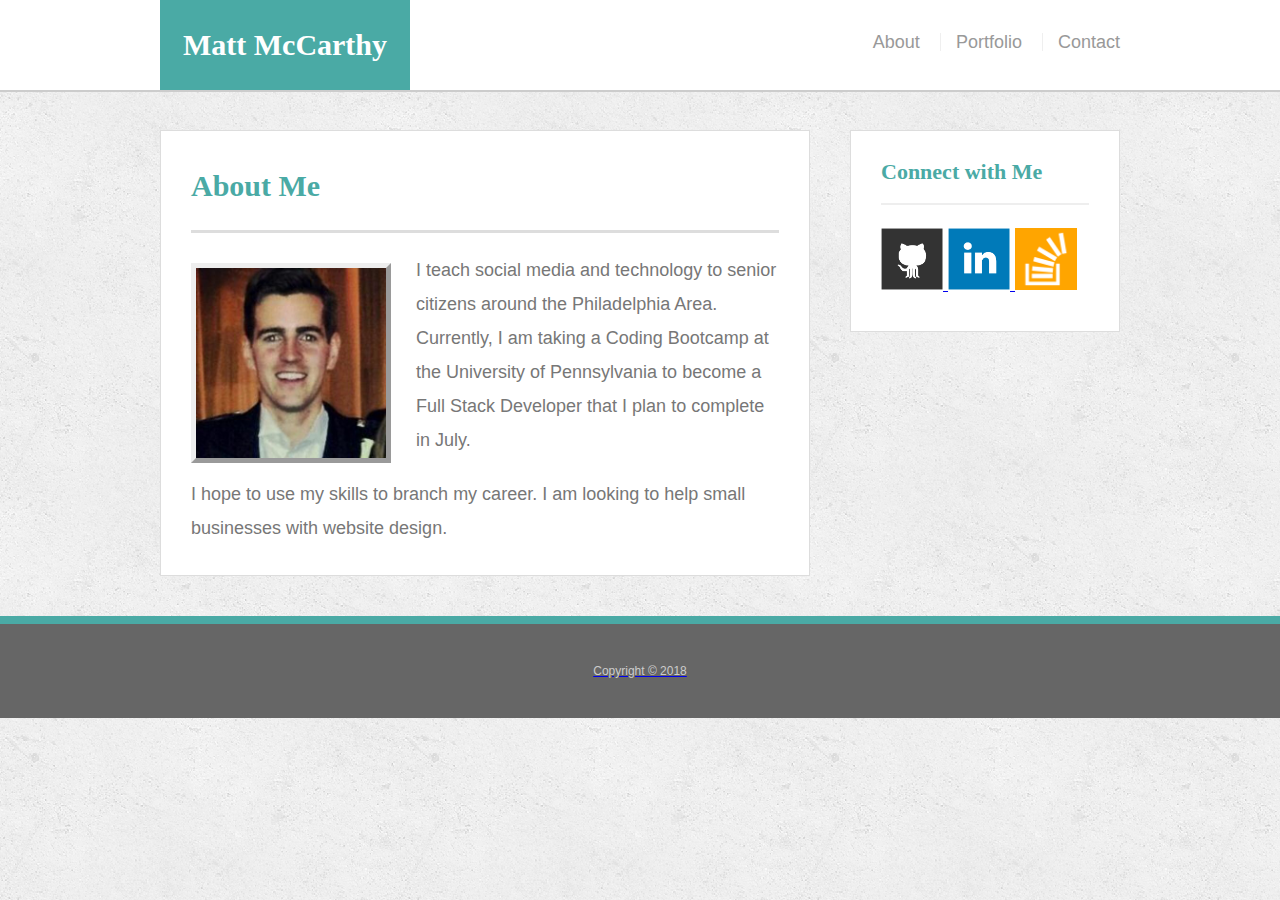
<file: Responsive-Portfolio/index.html>
<!doctype html>
<html lang="en-us">

<head>
    <meta charset="UTF-8">
    <title>About | Matt McCarthy</title>
    <meta name="viewport" content="width=device-width, initial-scale=1.0">
    <link rel="stylesheet" type="text/css" href="assets/css/reset.css">
    <link rel="stylesheet" type="text/css" href="assets/css/style.css">
</head>

<body>

    <header id="masthead">
        <div class="container">
            <a href="index.html" id="logo">Matt McCarthy</a>
            <nav>
                <a href="index.html">About</a>
                <a href="portfolio.html">Portfolio</a>
                <a href="contact.html">Contact</a>
            </nav>
        </div>
    </header>

    <div id="main-container" class="container">
        <section class="main-section">
            <h1>About Me</h1>

            <img src="assets/images/Me.jpeg" class="auth-image" alt="Matt McCarthy">

            <p>I teach social media and technology to senior citizens around the Philadelphia Area. Currently, I am taking a
                Coding Bootcamp at the University of Pennsylvania to become a Full Stack Developer that I plan to complete
                in July.</p>

            <p> I hope to use my skills to branch my career. I am looking to help small businesses with website design.</p>

        </section>

        <section class="sidebar">
            <div id="connect">
                <h2>Connect with Me</h2>

                <a href="https://github.com/mccartmz">
                    <img src="assets/images/github-128.png" class="social" alt="GitHub" />
                </a>
                <a href="https://www.linkedin.com/in/matthew-mccarthy-aa119011/">
                    <img src="assets/images/linkedin-128.png" class="social" alt="LinkedIn" />
                </a>
                <a href="https://stackoverflow.com/users/9252105/matt-mccarthy">
                    <img src="assets/images/stackoverflow-128.png" class="social" alt="Stack Overflow" />
            </div>
        </section>
    </div>

    <footer>
        <div class="container">
            Copyright &copy; 2018
        </div>
    </footer>
</body>

</html>
</file>
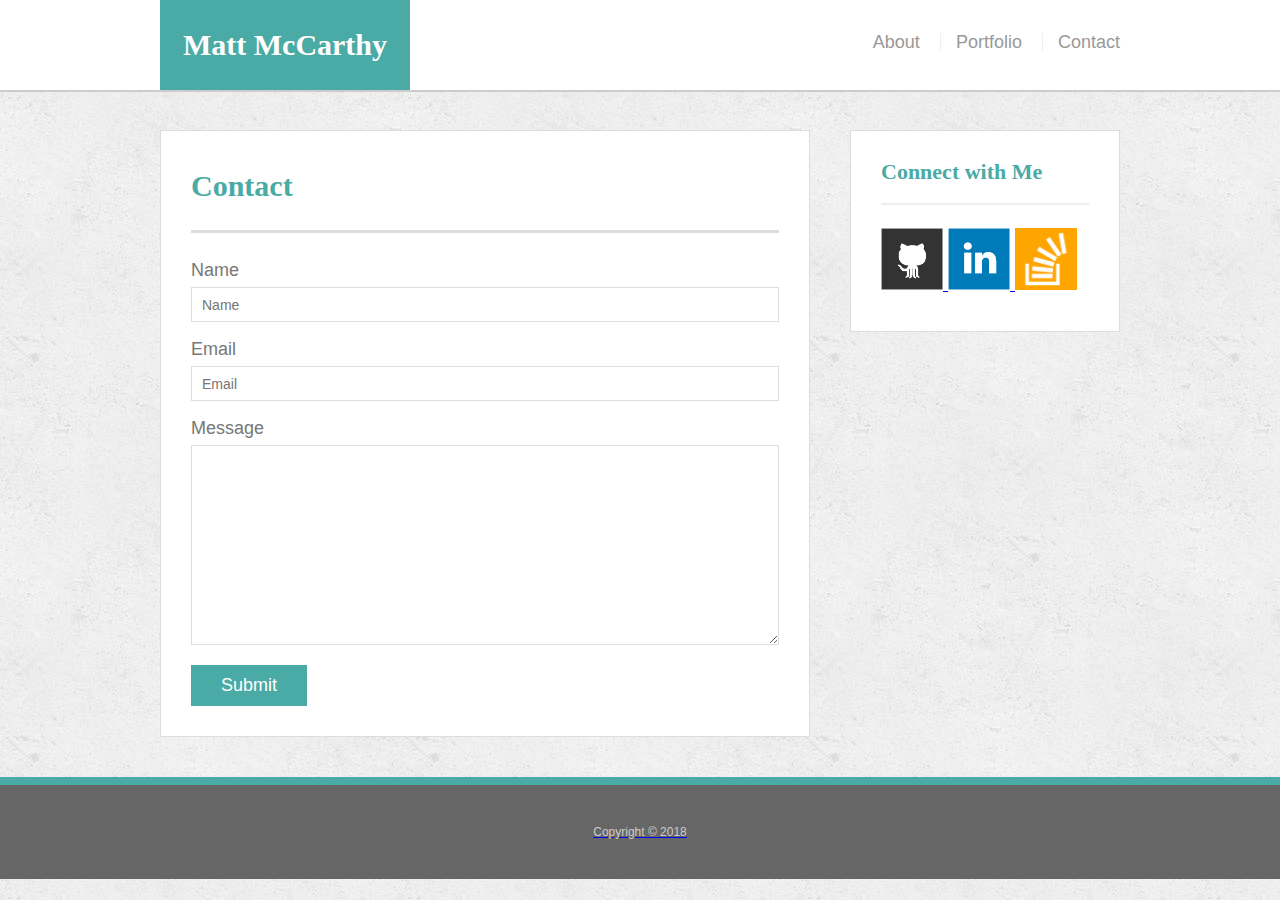
<file: Responsive-Portfolio/contact.html>
<!doctype html>
<html lang="en-us">

<head>
  <meta charset="UTF-8">
  <meta name="viewport" content="width=device-width, initial-scale=1.0">
  <title>Contact | Matt McCarthy</title>
  <link rel="stylesheet" type="text/css" href="assets/css/reset.css">
  <link rel="stylesheet" type="text/css" href="assets/css/style.css">
</head>

<body>

  <header id="masthead">
    <div class="container">
      <a href="index.html" id="logo">Matt McCarthy</a>
      <nav>
        <a href="index.html">About</a>
        <a href="portfolio.html">Portfolio</a>
        <a href="contact.html">Contact</a>
      </nav>
    </div>
  </header>

  <div id="main-container" class="container">
    <section class="main-section">
      <h1>Contact</h1>

      <form id="contact-form">
        <ul>
          <li>
            <label for="name">Name</label>
            <input type="text" id="name" name="name" placeholder="Name" required="required">
          </li>
          <li>
            <label for="email">Email</label>
            <input type="email" id="email" name="email" placeholder="Email" required="required">
          </li>
          <li>
            <label for="message">Message</label>
            <textarea id="message" name="message" required="required"></textarea>
          </li>
        </ul>
        <input type="submit">
      </form>

    </section>

    <section class="sidebar">
      <div id="connect">
        <h2>Connect with Me</h2>
        <a href="https://github.com/mccartmz">
            <img src="assets/images/github-128.png" class="social" alt="GitHub" />
        </a>
        <a href="https://www.linkedin.com/in/matthew-mccarthy-aa119011/">
            <img src="assets/images/linkedin-128.png" class="social" alt="LinkedIn" />
        </a>
        <a href="https://stackoverflow.com/users/9252105/matt-mccarthy">
            <img src="assets/images/stackoverflow-128.png" class="social" alt="Stack Overflow" />
      </div>
    </section>
  </div>

  <footer>
    <div class="container">
      Copyright &copy; 2018
    </div>
  </footer>
</body>

</html>
</file>
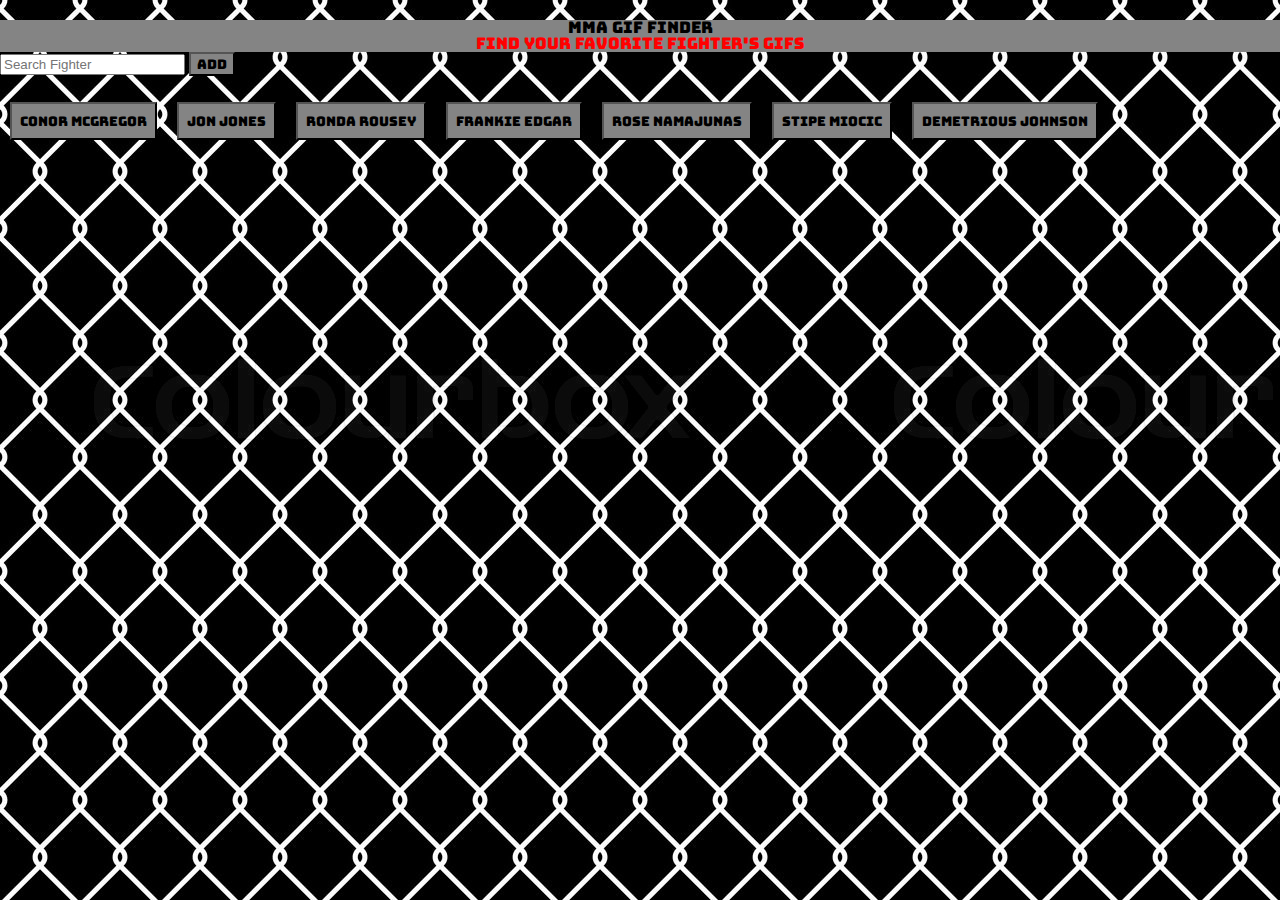
<file: Responsive-Portfolio/GifTastic.html>
<!DOCTYPE html>

<head>
    <title>MMA Gif Finder</title>
    <link rel="stylesheet" type="text/css" href="./assets/css/reset.css">
    <link rel="stylesheet" type="text/css" href="./assets/css/style2.css">
    <link href="https://fonts.googleapis.com/css?family=Bungee" rel="stylesheet">
    <link rel="stylesheet" href="https://maxcdn.bootstrapcdn.com/bootstrap/3.3.7/css/bootstrap.min.css" integrity="sha384-1q8mTJOASx8j1Au+a5WDVnPi2lkFfwwEAa8hDDdjZlpLegxhjVME1fgjWPGmkzs7"
        crossorigin="anonymous">
</head>

<body background = "assets/images/ufc.jpg" >

    <div class="container">
        <center>
            <h1>MMA GIF Finder </h1>
            <h2>Find your favorite fighter's gifs</h2>
        </center>
    </div>

    <!--Display Search Button-->
    <div class="row">
        <input type="text" class="form-control" id="gif-input" placeholder="Search Fighter">
        <button type="submit" class="btn btn-default" id="addGif" value="Add Fighter">Add</button>
    </div>

    <br>
    <!--Display Favorite Fighter Buttons-->
    <div class="panel-body">
        <div id="buttonsView">
        </div>

    <!--Display Gifs-->
        <div class="row">
            <div id="gifs"></div>
        </div>


        <script src='https://code.jquery.com/jquery-2.1.3.min.js'></script>
        <script type="text/javascript" src="./assets/javascript/gifs.js"></script>


</body>

</html>
</file>
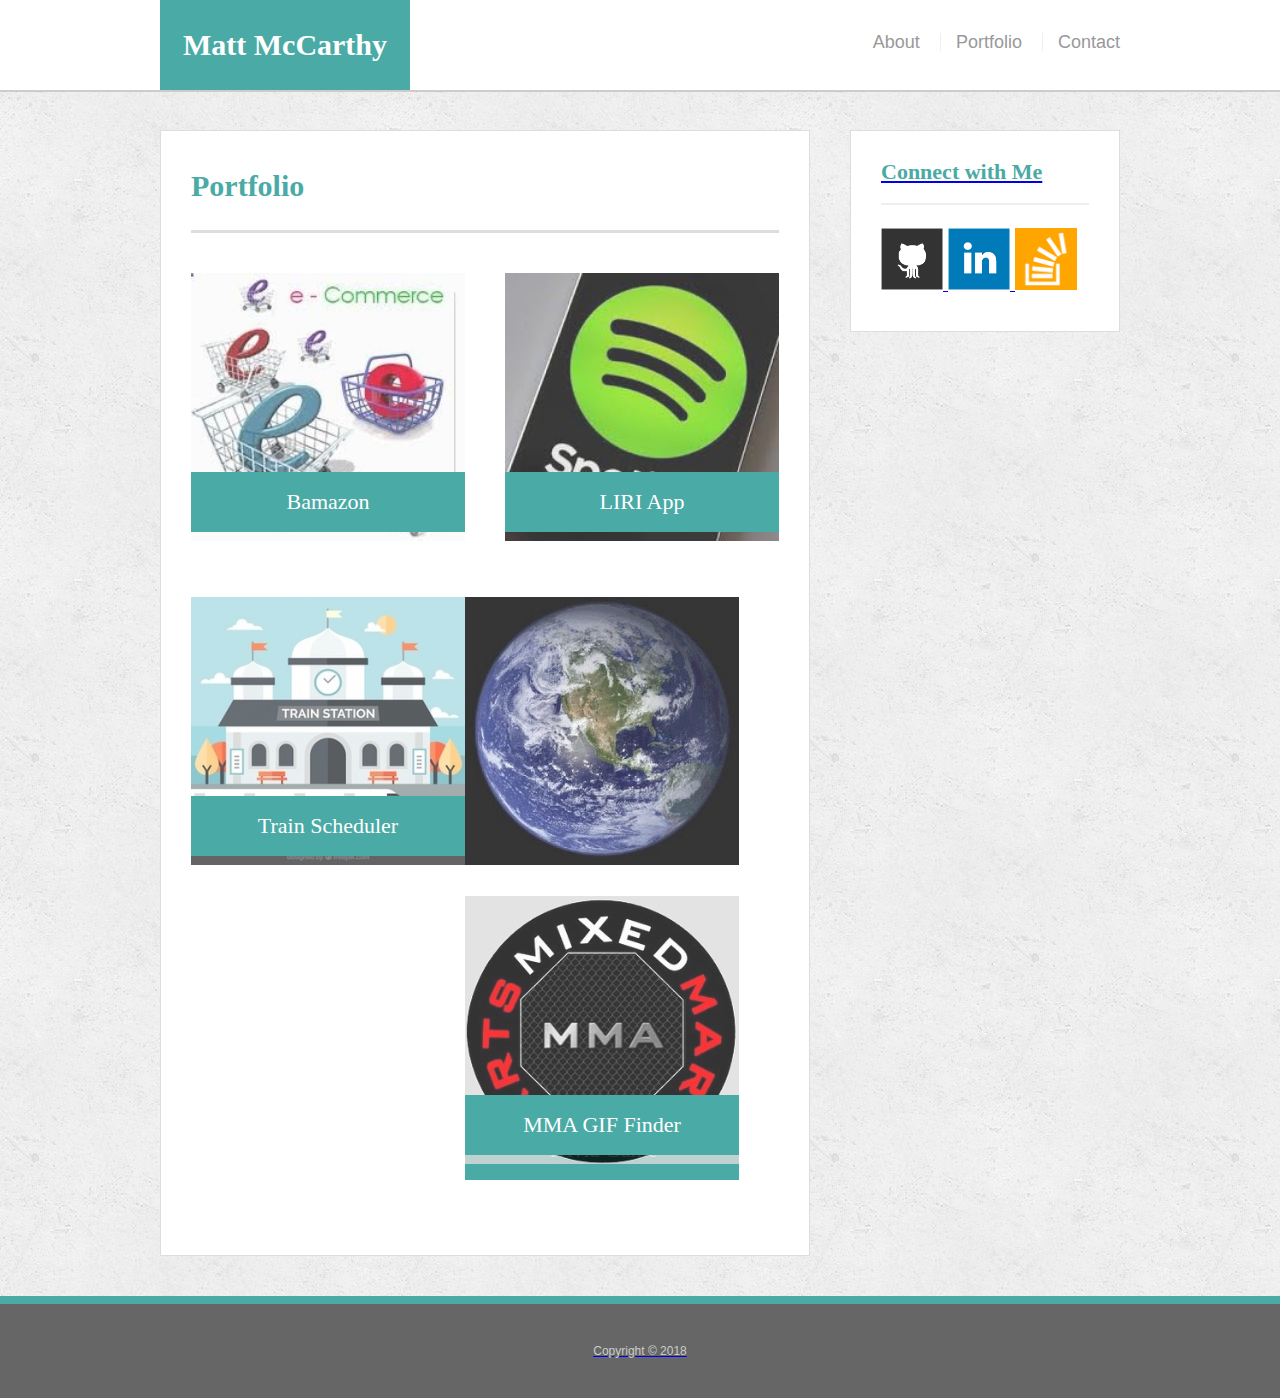
<file: Responsive-Portfolio/portfolio.html>
<!doctype html>
<html lang="en-us">

<head>
    <meta charset="UTF-8">
    <meta name="viewport" content="width=device-width, initial-scale=1.0">
    <title>Portfolio | Matt McCarthy</title>
    <link rel="stylesheet" type="text/css" href="assets/css/reset.css">
    <link rel="stylesheet" type="text/css" href="assets/css/style.css">
</head>

<body>

    <header id="masthead">
        <div class="container">
            <a href="index.html" id="logo">Matt McCarthy</a>
            <nav>
                <a href="index.html">About</a>
                <a href="portfolio.html">Portfolio</a>
                <a href="contact.html">Contact</a>
            </nav>
        </div>
    </header>

    <div id="main-container" class="container">
        <section class="main-section">
            <h1>Portfolio</h1>
            <div class="work">
                <img src="assets/images/bamazon.jpg" alt="Bamazon">
                    <a href="https://github.com/mccartmz/Bamazon">
                        <h3>Bamazon</h3></a>
            </div>
            <div class="work">
                <img src="assets/images/spotify.png" alt="Spotify">
                <a href="liri.js">
                <h3>LIRI App</h3>
            </div>
            <div class="work">
                <img src="assets/images/train.png" alt="Train Scheduler">
                <a href="TrainScheduler.html">
                <h3>Train Scheduler</h3>
            </div>
            <div class="work">
                <img src="assets/images/world-map.png" alt="TriviaGame">
                    <a href="Trivia-Game.html">
                        <h3>Trivia Game</h3></a>
            <div class="work">
                <img src="assets/images/mma.png" alt="GIF Finder">
                <a href="GifTastic.html">
                <h3>MMA GIF Finder</h3>
            </div>
            
        </section>

        <section class="sidebar">
            <div id="connect">
                <h2>Connect with Me</h2>
                <a href="https://github.com/mccartmz">
                    <img src="assets/images/github-128.png" class="social" alt="GitHub" />
                </a>
                <a href="https://www.linkedin.com/in/matthew-mccarthy-aa119011/">
                    <img src="assets/images/linkedin-128.png" class="social" alt="LinkedIn" />
                </a>
                <a href="https://stackoverflow.com/users/9252105/matt-mccarthy">
                    <img src="assets/images/stackoverflow-128.png" class="social" alt="Stack Overflow" />
            </div>
        </section>
    </div>

    <footer>
        <div class="container">
            Copyright &copy; 2018
        </div>
    </footer>
</body>

</html>
</file>
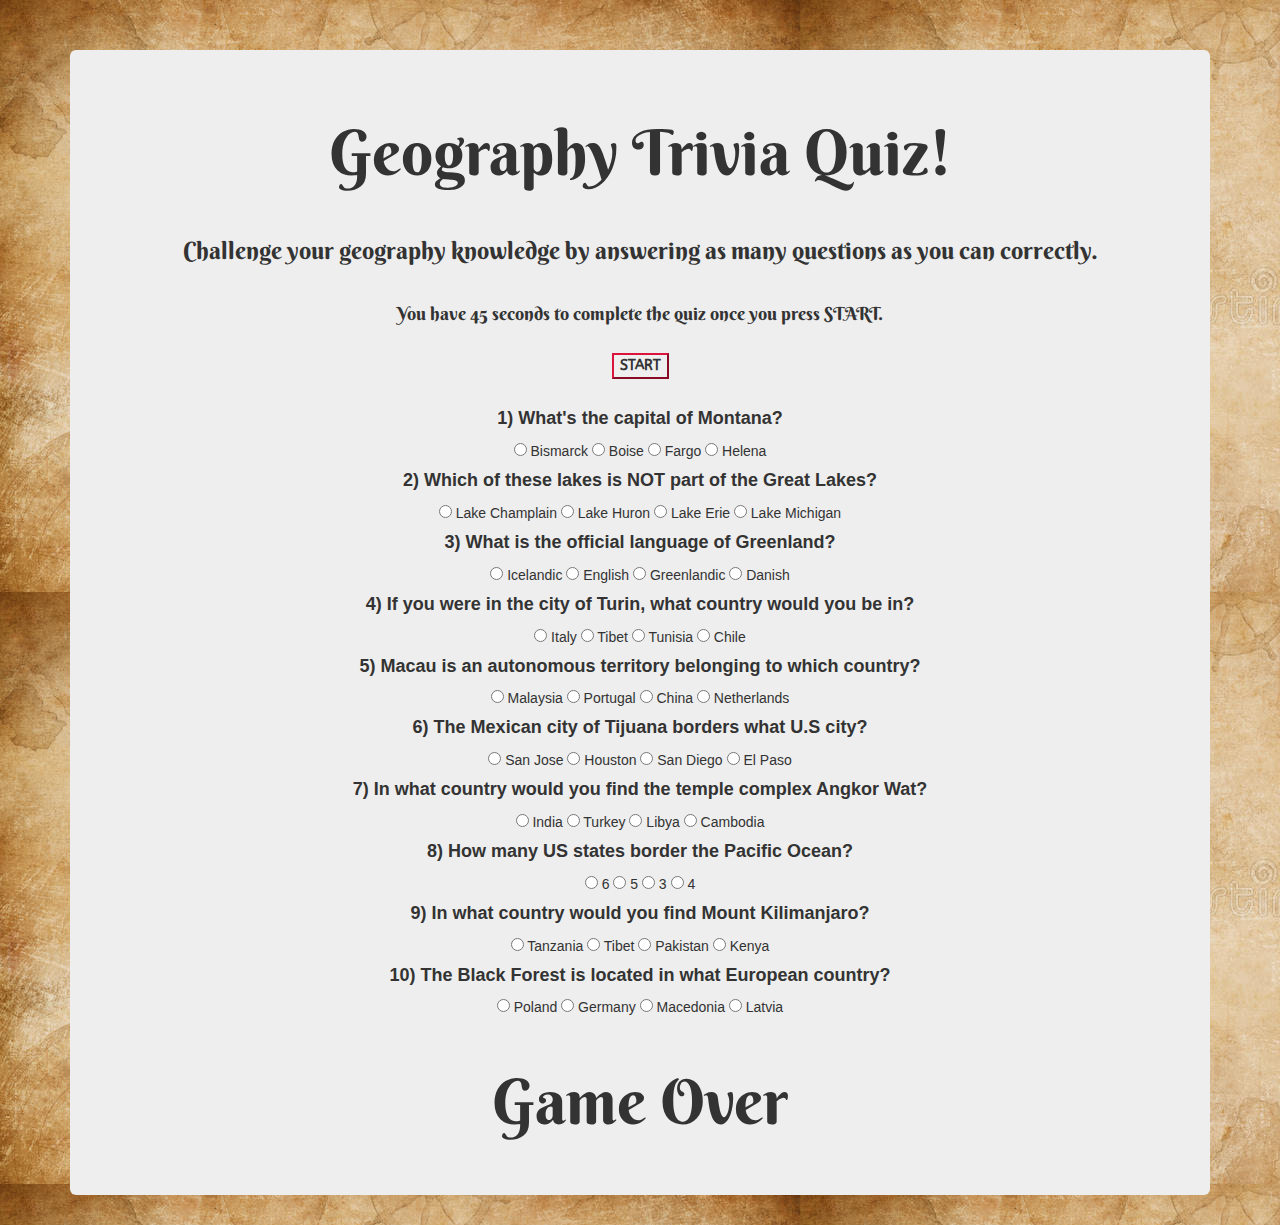
<file: Responsive-Portfolio/Trivia-Game.html>
<!DOCTYPE html>
<html>
<head>
    <meta charset="UTF-8">
	<title>Geography Trivia</title>

    <link rel="stylesheet" type="text/css" href="assets/css/style1.css">
	<link rel="stylesheet" type="text/css" href="assets/css/reset.css">
	<!-- Added Bootstrap -->
    <link rel="stylesheet" href="https://maxcdn.bootstrapcdn.com/bootstrap/3.3.7/css/bootstrap.min.css" 
    integrity="sha384-BVYiiSIFeK1dGmJRAkycuHAHRg32OmUcww7on3RYdg4Va+PmSTsz/K68vbdEjh4u" crossorigin="anonymous">
	<!-- Added jQuery -->
    <script type="text/javascript" src="https://cdnjs.cloudflare.com/ajax/libs/jquery/3.2.1/jquery.min.js"></script>
    <!-- Added Google Fonts -->
    <link href="https://fonts.googleapis.com/css?family=ABeeZee|Berkshire+Swash" rel="stylesheet">
</head>

<body background="assets/images/globe.jpeg">
<div class = "container">
    <!-- Create Jumbotron using Bootstrap -->
    <!-- Insert Instructions -->
	<div class = "jumbotron">
		<div id="welcome">
        <h1>Geography Trivia Quiz!</h1>
        <br>
        <h3>Challenge your geography knowledge by answering as many questions as you can correctly.</h4>
        <br>
        <h4>You have 45 seconds to complete the quiz once you press START.</h4>
        <br>
        <!-- Insert Start Button -->
		<button id="start-game"> START</button>
		</div>

<!-- Display timer created with jquerty -->
<div id="timer"></div>
<br>
<!-- Insert Quiz Questions in Unordered List -->
<!-- Assign values to each answer -->
<ul id="triviaGame">

	<div id="Q1">
		<h4><strong>1) What's the capital of Montana?</strong></h4>
		<input type="radio" name="Q1" value="incorrect"> Bismarck
		<input type="radio" name="Q1" value="incorrect"> Boise
        <input type="radio" name="Q1" value="incorrect"> Fargo
        <input type="radio" name="Q1" value="correct"> Helena
	</div>

	<div id="Q2">
		<h4><strong>2) Which of these lakes is NOT part of the Great Lakes?</strong></h4>
		<input type="radio" name="Q2" value="correct"> Lake Champlain
		<input type="radio" name="Q2" value="incorrect"> Lake Huron
		<input type="radio" name="Q2" value="incorrect"> Lake Erie
		<input type="radio" name="Q2" value="incorrect"> Lake Michigan
	</div>

	<div id="Q3">
		<h4><strong>3) What is the official language of Greenland?</strong></h4>
		<input type="radio" name="Q3" value="incorrect"> Icelandic
		<input type="radio" name="Q3" value="incorrect"> English
		<input type="radio" name="Q3" value="correct"> Greenlandic
		<input type="radio" name="Q3" value="incorrect"> Danish
	</div>

	<div id="Q4">
		<h4><strong>4) If you were in the city of Turin, what country would you be in?</strong></h4>
        <input type="radio" name="Q4" value="correct"> Italy
        <input type="radio" name="Q4" value="incorrect"> Tibet
		<input type="radio" name="Q4" value="incorrect"> Tunisia
		<input type="radio" name="Q4" value="incorrect"> Chile
	</div>

	<div id="Q5">
		<h4><strong>5) Macau is an autonomous territory belonging to which country?</strong></h4>
		<input type="radio" name="Q5" value="incorrect"> Malaysia
        <input type="radio" name="Q5" value="incorrect"> Portugal
        <input type="radio" name="Q5" value="correct"> China
		<input type="radio" name="Q5" value="incorrect"> Netherlands
	</div>

	<div id="Q6">
		<h4><strong>6) The Mexican city of Tijuana borders what U.S city?</strong></h4>
		<input type="radio" name="Q6" value="incorrect"> San Jose
		<input type="radio" name="Q6" value="incorrect"> Houston
		<input type="radio" name="Q6" value="correct"> San Diego
		<input type="radio" name="Q6" value="incorrect"> El Paso
	</div>

	<div id="Q7">
		<h4><strong>7) In what country would you find the temple complex Angkor Wat?</strong></h4>
		<input type="radio" name="Q7" value="incorrect"> India
		<input type="radio" name="Q7" value="incorrect"> Turkey
        <input type="radio" name="Q7" value="incorrect"> Libya
        <input type="radio" name="Q7" value="correct"> Cambodia
	</div>

	<div id="Q8">
		<h4><strong>8) How many US states border the Pacific Ocean?</strong></h4>
        <input type="radio" name="Q8" value="incorrect"> 6
        <input type="radio" name="Q8" value="correct"> 5
		<input type="radio" name="Q8" value="incorrect"> 3
		<input type="radio" name="Q8" value="incorrect"> 4
	</div>

	<div id="Q9">
		<h4><strong>9) In what country would you find Mount Kilimanjaro?</strong></h4>
        <input type="radio" name="Q9" value="correct"> Tanzania
        <input type="radio" name="Q9" value="incorrect"> Tibet
		<input type="radio" name="Q9" value="incorrect"> Pakistan
		<input type="radio" name="Q9" value="incorrect"> Kenya
	</div>

	<div id="Q10">
		<h4><strong>10) The Black Forest is located in what European country?</strong></h4>
        <input type="radio" name="Q8" value="incorrect"> Poland
        <input type="radio" name="Q8" value="correct"> Germany
		<input type="radio" name="Q8" value="incorrect"> Macedonia
        <input type="radio" name="Q8" value="incorrect"> Latvia
	</div>

</ul>
<br>
<!-- Display finish button created with jquerty -->
<div id="finished"></div>

<!-- Display final results created with jquerty -->
<div id="game-over">
	<h1>Game Over</h1>
</div>

</div>
</div>


<script type="text/javascript" src="assets\javascript\app.js"></script>

</body>
</html>
</file>
<file: Responsive-Portfolio/assets/css/style.css>
body {
  font-family: Arial, "Helvetica Neue", Helvetica, sans-serif;
  font-size: 18px;
  line-height: 34px;
  color: #777;
  background: url("../images/concrete_seamless.png");
}

* {
  box-sizing: border-box;
}

/* general */

.container {
  width: 100%;
  max-width: 960px;
  margin: 0 auto;
  clear: both;
}

h1,
h2,
h3,
p {
  margin-bottom: 20px;
}

p:last-child {
  margin-bottom: 0;
}

h1,
h2,
h3 {
  font-family: Georgia, Times, "Times New Roman", serif;
  font-weight: 700;
  color: #4aaaa5;
}

h1 {
  padding-bottom: 20px;
  font-size: 30px;
  line-height: 49px;
  border-bottom: 3px solid #ddd;
}

h2,
h3 {
  font-size: 22px;
}

/* header */

#masthead {
  position: fixed;
  z-index: 99;
  width: 100%;
  margin: 0 0 30px;
  overflow: auto;
  color: #fff;
  background: #fff;
  border-bottom: 2px solid #ccc;
}

#logo {
  float: left;
  width: 250px;
  height: 90px;
  font-family: Georgia, Times, "Times New Roman", serif;
  font-size: 30px;
  font-weight: 700;
  line-height: 90px;
  color: #fff;
  text-align: center;
  text-decoration: none;
  background: #4aaaa5;
}

nav {
  float: right;
  margin-top: 25px;
}

nav a {
  display: inline-block;
  padding-left: 15px;
  margin-left: 15px;
  line-height: 18px;
  color: #999;
  text-decoration: none;
  border-left: 1px solid #efefef;
}

nav a:first-child {
  border-left: 0 none;
}

/* footer */

footer {
  padding: 30px 0;
  clear: both;
  font-size: 12px;
  color: #fff;
  color: #ccc;
  text-align: center;
  background: #666;
  border-top: 8px solid #4aaaa5;
}

/* sidebar */

.sidebar {
  float: right;
  width: 100%;
  max-width: 270px;
  padding: 30px;
  margin-bottom: 20px;
  background: #fff;
  border: 1px solid #ddd;
}

h3,
.sidebar h2 {
  padding-bottom: 20px;
  margin-bottom: 15px;
  line-height: 22px;
  border-bottom: 2px solid #eee;
}

.social {
  width: 62px;
  height: 62px;
  margin-top: 8px;
  margin-right: 5px;
}

.social:last-child {
  margin-right: 0;
}

/* main */

#main-container {
  padding-top: 130px;
}

.main-section {
  float: left;
  width: 100%;
  max-width: 650px;
  padding: 30px;
  margin: 0 0 40px;
  background: #fff;
  border: 1px solid #ddd;
}

/* portfolio page */

.work {
  position: relative;
  float: left;
  width: 274px;
  margin: 20px 0 25px;
  overflow: auto;
}

.work:nth-child(even) {
  margin-right: 40px;
}

.work img {
  width: 100%;
  border: 0 none;
  opacity: 0.8;
}

.work h3 {
  position: absolute;
  bottom: 20px;
  width: 100%;
  padding: 15px;
  margin-bottom: 0;
  font-weight: 300;
  line-height: 30px;
  color: #fff;
  text-align: center;
  background: #4aaaa5;
  border-bottom: 0;
}

.auth-image {
  float: left;
  width: 200px;
  height: auto;
  margin-top: 10px;
  margin-right: 25px;
  border: 5px outset;
}

/* contact page */

#contact-form ul {
  margin-bottom: 20px;
}

#contact-form li {
  margin-bottom: 10px;
}

label,
input[type=text],
input[type=email],
textarea {
  display: block;
  width: 100%;
}

input[type=text],
input[type=email],
textarea {
  height: 35px;
  padding: 0 10px;
  font-size: 14px;
  border: 1px solid #ddd;
}

textarea {
  height: 200px;
}

input[type=submit] {
  padding: 10px 30px;
  font-size: 18px;
  color: #fff;
  cursor: pointer;
  background: #4aaaa5;
  border: 0 none;
}

@media screen and (max-width: 980px) {
  .container {
    max-width: 730px;
  }

  .main-section {
    max-width: 420px;
  }

  .auth-image,
  .work {
    width: 100%;
    float: none;
    margin-bottom: 20px;
  }
}

@media screen and (max-width: 768px) {
  .container,
  .main-section,
  .sidebar {
    max-width: 728px;
  }
  
  .auth-image {
    width: 50%;
    float: left;
    margin-bottom: 0;
  }

  .work {
    width: 313px;
    float: left;
    height: auto;
    
  }
}

@media screen and (max-width: 640px) {
  #masthead {
    position: static;
  }

  #logo, 
  .auth-image,
  .work {
    width: 100%;
    margin-bottom: 20px;
  }

  nav {
    width: 640px;
    height: 46px;
    margin: 0;
  }

  nav a {
    text-align: center;
    width: 200px;
    margin: 0;
  }

  .main-section,
  .sidebar {
    max-width: 600px;
    margin: 0 20px 40px;
  }

  #main-container {
    padding-top: 0;
  }
}
</file>
<file: Responsive-Portfolio/assets/css/style2.css>
body{
	font-family: 'Bungee', cursive;
}

.container {background-color:  #848484; margin-top: 20px;
}


h2 {color: red
}

.btn{
	background-color: #848484;
	font-family: 'Bungee', cursive;
}

.rating{
	background: black;
	padding: 10px;	
	font-family: 'Bungee', cursive;
	color: white;
}

.fightersBtn{
	background-color: #848484;
	margin: 10px;
	padding: 8px;
	font-family: 'Bungee', cursive;
}

.fightersDiv {
	display: inline-block;
	margin: 20px;
}	

img{
	height: 200px;
	width: 220px;
}

#gifs{
	margin-left: 170px;
}
</file>
<file: Responsive-Portfolio/assets/css/style1.css>
html,
body { text-align: center;}

.jumbotron { margin-top: 50px;}


#welcome, #game-over { font-family: 'Berkshire Swash', cursive;}


#start-game { font-weight: bold; border-color: crimson;
        font-family: 'ABeeZee', sans-serif;}

ul { font-family: 'ABeeZee', sans-serif;}
</file>
